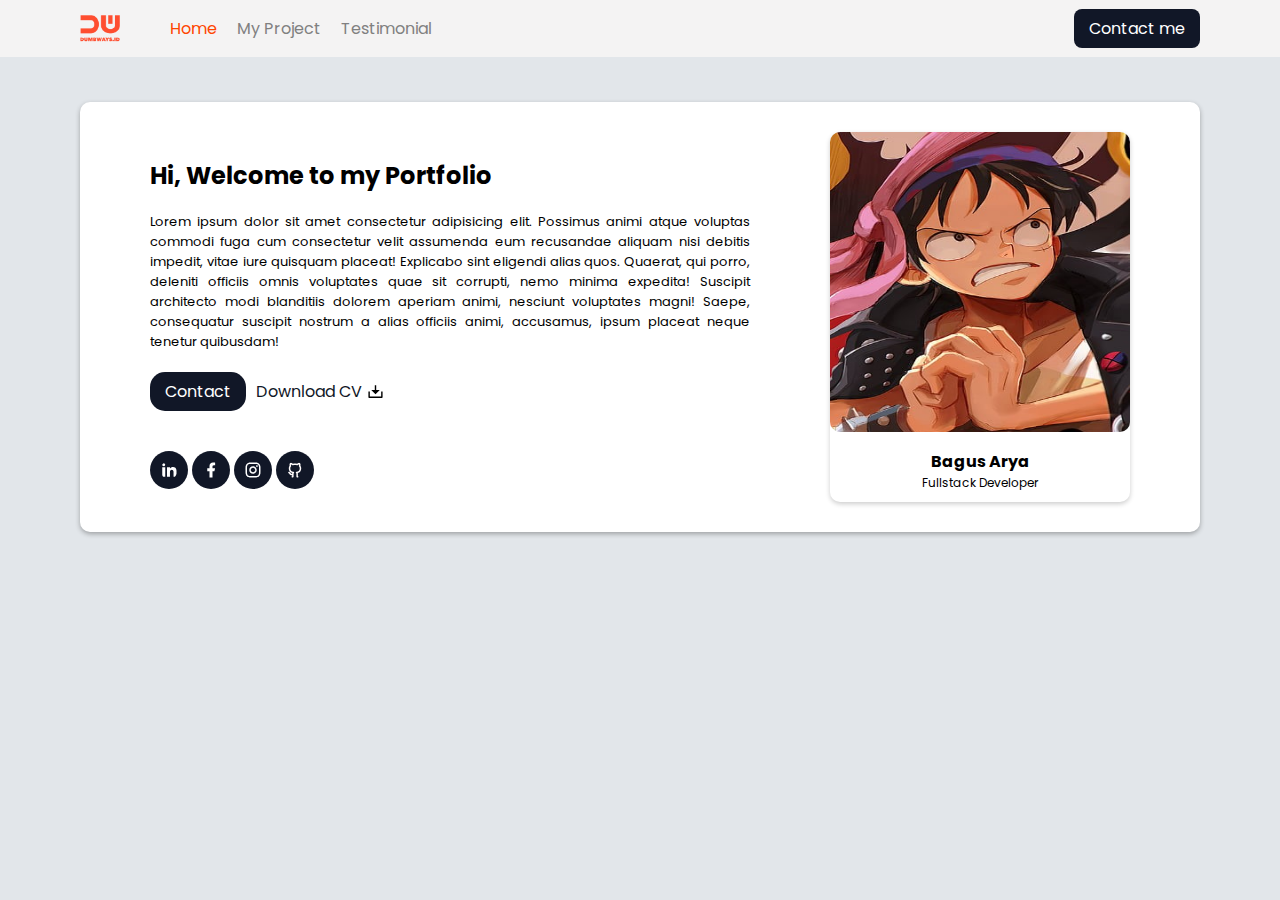
<file: index.html>
<!DOCTYPE html>
<html lang="en">
<head>
    <meta charset="UTF-8">
    <meta http-equiv="X-UA-Compatible" content="IE=edge">
    <meta name="viewport" content="width=device-width, initial-scale=1.0">
    <title>Home</title>
    <link rel="stylesheet" href="./css/style.css">
</head>
<body>
    <nav>
        <div class="navbar">
            <div class="nav-left">
                <img src="./assets/images/png/logo.png" alt="" class="logo" width="40">
                <ul>
                    <li class="item-collapse"><a class="active" href="index.html">Home</a></li>
                    <li class="item-collapse"><a href="blog.html">My Project</a></li>
                    <li class="item-collapse"><a href="testimonial.html">Testimonial</a></li>
                </ul>
            </div>
            <div class="nav-right item-collapse">
                <a href="contact.html">Contact me</a>
            </div>
            <div class="nav-right" id="barsmenu">
                <button style="border: none; cursor: pointer; background: none;" onclick="openHamburger()">
                    <img src="./assets/images/svg/menu-fill.svg" alt="" width="25px" >
                </button>
            </div>
        </div>
    </nav>
    <div class="hamburger-nav-container" id="hamburger-nav-container">
        <a href="index.html" class="hamburger-active">Home</a>
        <a href="blog.html">My Project</a>
        <a href="testimonial.html">Testimonial</a>
        <a class="button-contact-hamburger" href="contact.html">
            <button>Contact</button> 
        </a>
    </div>

    <section>
        <div class="card">
            <div class="desc">
                <h2 class="title">Hi, Welcome to my Portfolio</h2>
                <div class="detail-desc">Lorem ipsum dolor sit amet consectetur adipisicing elit. Possimus animi atque voluptas commodi fuga cum consectetur velit assumenda eum recusandae aliquam nisi debitis impedit, vitae iure quisquam placeat! Explicabo sint eligendi alias quos. Quaerat, qui porro, deleniti officiis omnis voluptates quae sit corrupti, nemo minima expedita! Suscipit architecto modi blanditiis dolorem aperiam animi, nesciunt voluptates magni! Saepe, consequatur suscipit nostrum a alias officiis animi, accusamus, ipsum placeat neque tenetur quibusdam!</div>
                <div class="button-desc">
                    <a class="card-button" href="contact.html">Contact</a> 
                    <a href="" class="download">Download CV <img src="./assets/images/svg/download.svg" alt="" width="17"></a>
                </div>
                <div class="social">
                    <a href="https://www.linkedin.com/in/i-gede-bagus-arya-negara-2a7516274"><img src="./assets//images/svg/linkedin.svg" alt=""></a>
                    <a href="https://www.facebook.com/bagusarya.bagusarya.961?mibextid=ZbWKwL"><img src="./assets/images/svg/facebook.svg" alt=""></a>
                    <a href="https://www.instagram.com/bagusaryaa_/"><img src="./assets/images/svg/instagram.svg" alt=""></a>
                    <a href="https://github.com/IGBagusAryaN"><img src="./assets/images/svg/github.svg" alt=""></a>
                </div>
            </div>
            <div class="pict">
                <img class="profile-pict" src="./assets/images/png/luffy.jpg" alt="" >
                <div class="desc-pict">
                    <div class="title-pict">Bagus Arya</div>
                    <div class="job-pict">Fullstack Developer</div>
                </div>
            </div>
        </div>
    </section>
    
    <script src="js/index.js"></script>
</body>
</html>
</file>
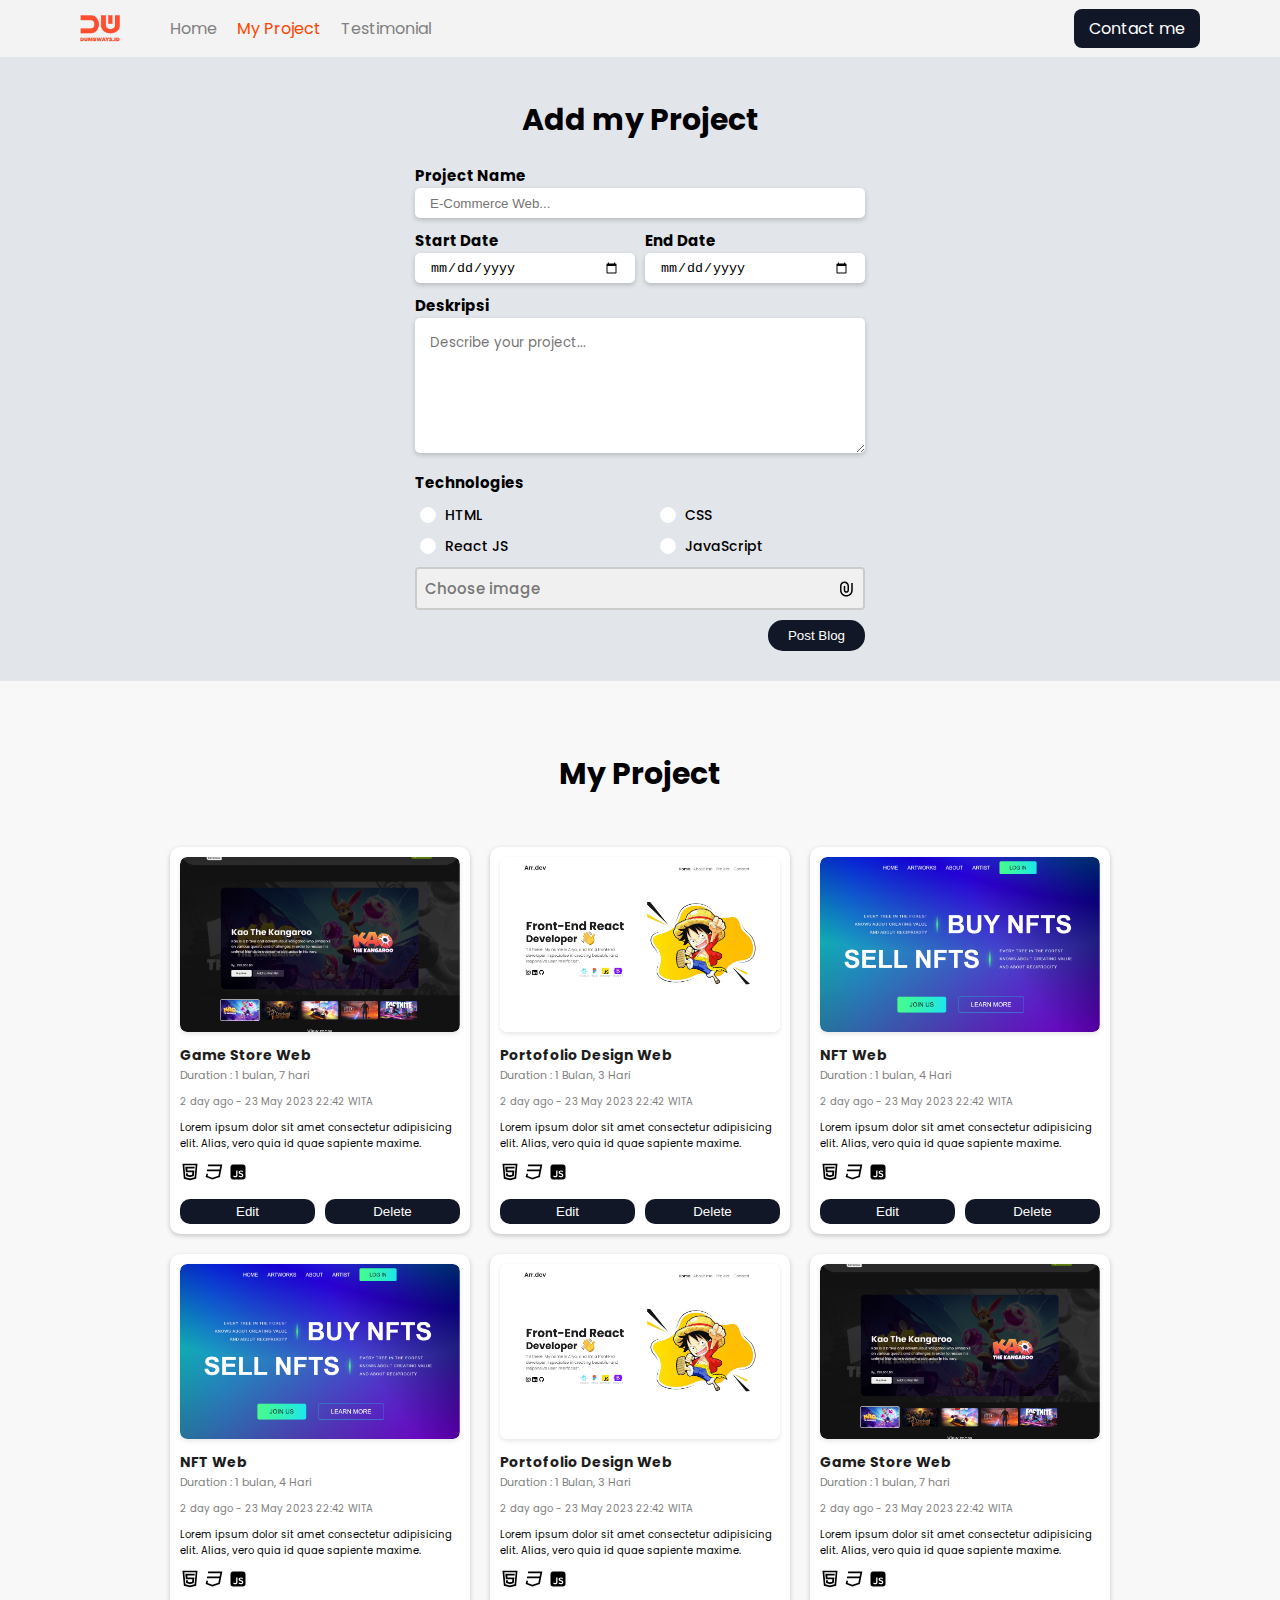
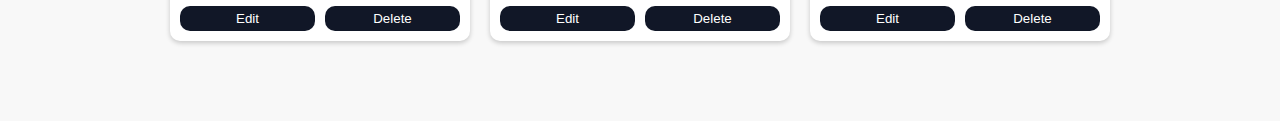
<file: blog.html>
<!DOCTYPE html>
<html lang="en">
<head>
    <meta charset="UTF-8">
    <meta http-equiv="X-UA-Compatible" content="IE=edge">
    <meta name="viewport" content="width=device-width, initial-scale=1.0">
    <title>My Project</title>
    <link rel="stylesheet" href="./css/style.css">
    <link rel="stylesheet" href="./css/blog.css">
</head>
<body>
    <nav>
        <div class="navbar">
            <div class="nav-left">
                <img src="./assets/images/png/logo.png" alt="" class="logo" width="40">
                <ul>
                    <li class="item-collapse"><a href="index.html">Home</a></li>
                    <li class="item-collapse"><a class="active" href="blog.html">My Project</a></li>
                    <li class="item-collapse"><a href="testimonial.html">Testimonial</a></li>
                </ul>
            </div>
            <div class="nav-right item-collapse">
                <a href="contact.html">Contact me</a>
            </div>
            <div class="nav-right" id="barsmenu">
                <button style="border: none; cursor: pointer; background: none;" onclick="openHamburger()">
                    <img src="./assets/images/svg/menu-fill.svg" alt="" width="25px" >
                </button>
            </div>
        </div>
    </nav>
    <div class="hamburger-nav-container" id="hamburger-nav-container">
        <a href="index.html">Home</a>
        <a href="blog.html" class="hamburger-active">My Project</a>
        <a href="testimonial.html">Testimonial</a>
        <a class="button-contact-hamburger" href="contact.html">
            <button>Contact</button> 
        </a>
      </div>
    
    <div>
        <div class="container-form-blog">
            <div class="form-blog">
                <form onsubmit="addBlog(event)">
                    <h1>Add my Project</h1>
                    <div class="input-blog">
                        <label for="input-blog-title">Project Name</label>
                        <input type="text" id="input-blog-title" placeholder="E-Commerce Web..." required>
                    </div>
                    <div class="input-date">
                        <div>
                            <label for="input-start-date">Start Date</label>
                            <input type="date" id="input-start-date" required>
                        </div>
                        <div>
                            <label for="input-end-date">End Date</label>
                            <input type="date" id="input-end-date" required>
                        </div>
                    </div>
                    <div class="input-desc">
                        <label for="input-blog-desc">Deskripsi</label>
                        <textarea name="" id="input-blog-desc" cols="30" rows="7" placeholder="Describe your project..." required></textarea>
                    </div>
                    <div class="input-checkbox">
                        <Label>Technologies</Label>
                        <div class="checkbox-group">
                            <div>
                                <input type="checkbox" name="option1" value="Next JS" id="input-checkbox-html">
                                <label for="input-checkbox-html">HTML</label>
                                
                                <input type="checkbox" name="option2" value="React JS" id="input-checkbox-css">
                                <label for="input-checkbox-css">CSS</label>
                            </div>
                            <div>
                                <input type="checkbox" name="option3" value="Node JS" id="input-checkbox-rjs">
                                <label for="input-checkbox-rjs">React JS</label>
                                
                                <input type="checkbox" name="option4" value="TypeScript" id="input-checkbox-js">
                                <label for="input-checkbox-js">JavaScript</label>
                            </div> 
                        </div>
                    </div>
                    <div class="upload-container">
                        <input type="file" id="image-upload" class="file-input">
                        <label for="image-upload" class="file-label">
                            <span class="choose-text">Choose image</span>
                            <img src="./assets/images/svg/attachment.svg" alt="">
                        </label>
                    </div>
                    <div class="button">
                        <button type="submit" onclick="formSubmit()">Post Blog</button>
                    </div> 
                </form>
            </div>
        </div>
    </div>


    <div class="bg-project">
        <h1>My Project</h1>
        <div class="container-project" id="contents">
            <div class="card-project">
                <div class="img-project">
                    <img src="./assets/images/png/game-web.png" alt="" >
                </div>
                <a  href="./blog-detail/blog-detail1.html" class="title-project">Game Store Web</a>
                <div class="duration-project">Duration : 1 bulan, 7 hari</div>
                <div class="post-time-project">2 day ago - 23 May 2023 22:42 WITA</div>
                <div class="mini-desc-project">Lorem ipsum dolor sit amet consectetur adipisicing elit. Alias, vero quia id quae sapiente maxime.</div>
                <div class="tech-project">
                    <img src="./assets/images/svg/html5.svg" alt="">
                    <img src="./assets/images/svg/css3.svg" alt="">
                    <img src="./assets/images/svg/javascript.svg" alt="">
                </div>
                <div class="button-project">
                    <button>Edit</button>
                    <button>Delete</button>
                </div>
            </div>
            <div class="card-project">
                <div class="img-project">
                    <img src="./assets/images/png/portf.png" alt="" >
                </div>
                <a href="./blog-detail/blog-detail2.html" class="title-project">Portofolio Design Web</a>
                <div class="duration-project">Duration : 1 Bulan, 3 Hari</div>
                <div class="post-time-project">2 day ago - 23 May 2023 22:42 WITA</div>
                <div class="mini-desc-project">Lorem ipsum dolor sit amet consectetur adipisicing elit. Alias, vero quia id quae sapiente maxime.</div>
                <div class="tech-project">
                    <img src="./assets/images/svg/html5.svg" alt="">
                    <img src="./assets/images/svg/css3.svg" alt="">
                    <img src="./assets/images/svg/javascript.svg" alt="">
                </div>
                <div class="button-project">
                    <button>Edit</button>
                    <button>Delete</button>
                </div>
            </div>
            <div class="card-project">
                <div class="img-project">
                    <img src="./assets/images/png/nft.png" alt="" >
                </div>
                <a href="./blog-detail/blog-detail3.html" class="title-project">NFT Web</a>
                <div class="duration-project">Duration : 1 bulan, 4 Hari</div>
                <div class="post-time-project">2 day ago - 23 May 2023 22:42 WITA</div>
                <div class="mini-desc-project">Lorem ipsum dolor sit amet consectetur adipisicing elit. Alias, vero quia id quae sapiente maxime.</div>
                <div class="tech-project">
                    <img src="./assets/images/svg/html5.svg" alt="">
                    <img src="./assets/images/svg/css3.svg" alt="">
                    <img src="./assets/images/svg/javascript.svg" alt="">
                </div>
                <div class="button-project">
                    <button>Edit</button>
                    <button>Delete</button>
                </div>
            </div>
            <div class="card-project">
                <div class="img-project">
                    <img src="./assets/images/png/nft.png" alt="" >
                </div>
                <a href="./blog-detail/blog-detail3.html" class="title-project">NFT Web</a>
                <div class="duration-project">Duration : 1 bulan, 4 Hari</div>
                <div class="post-time-project">2 day ago - 23 May 2023 22:42 WITA</div>
                <div class="mini-desc-project">Lorem ipsum dolor sit amet consectetur adipisicing elit. Alias, vero quia id quae sapiente maxime.</div>
                <div class="tech-project">
                    <img src="./assets/images/svg/html5.svg" alt="">
                    <img src="./assets/images/svg/css3.svg" alt="">
                    <img src="./assets/images/svg/javascript.svg" alt="">
                </div>
                <div class="button-project">
                    <button>Edit</button>
                    <button>Delete</button>
                </div>
            </div>
            <div class="card-project">
                <div class="img-project">
                    <img src="./assets/images/png/portf.png" alt="" >
                </div>
                <a href="./blog-detail/blog-detail2.html" class="title-project">Portofolio Design Web</a>
                <div class="duration-project">Duration : 1 Bulan, 3 Hari</div>
                <div class="post-time-project">2 day ago - 23 May 2023 22:42 WITA</div>
                <div class="mini-desc-project">Lorem ipsum dolor sit amet consectetur adipisicing elit. Alias, vero quia id quae sapiente maxime.</div>
                <div class="tech-project">
                    <img src="./assets/images/svg/html5.svg" alt="">
                    <img src="./assets/images/svg/css3.svg" alt="">
                    <img src="./assets/images/svg/javascript.svg" alt="">
                </div>
                <div class="button-project">
                    <button>Edit</button>
                    <button>Delete</button>
                </div>
            </div>
            <div class="card-project">
                <div class="img-project">
                    <img src="./assets/images/png/game-web.png" alt="" >
                </div>
                <a  href="./blog-detail/blog-detail1.html" class="title-project">Game Store Web</a>
                <div class="duration-project">Duration : 1 bulan, 7 hari</div>
                <div class="post-time-project">2 day ago - 23 May 2023 22:42 WITA</div>
                <div class="mini-desc-project">Lorem ipsum dolor sit amet consectetur adipisicing elit. Alias, vero quia id quae sapiente maxime.</div>
                <div class="tech-project">
                    <img src="./assets/images/svg/html5.svg" alt="">
                    <img src="./assets/images/svg/css3.svg" alt="">
                    <img src="./assets/images/svg/javascript.svg" alt="">
                </div>
                <div class="button-project">
                    <button>Edit</button>
                    <button>Delete</button>
                </div>
            </div>
        </div>
    </div>

    <script src="js/blog.js"></script>
    <script src="js/index.js"></script>
</body>
</html>
</file>
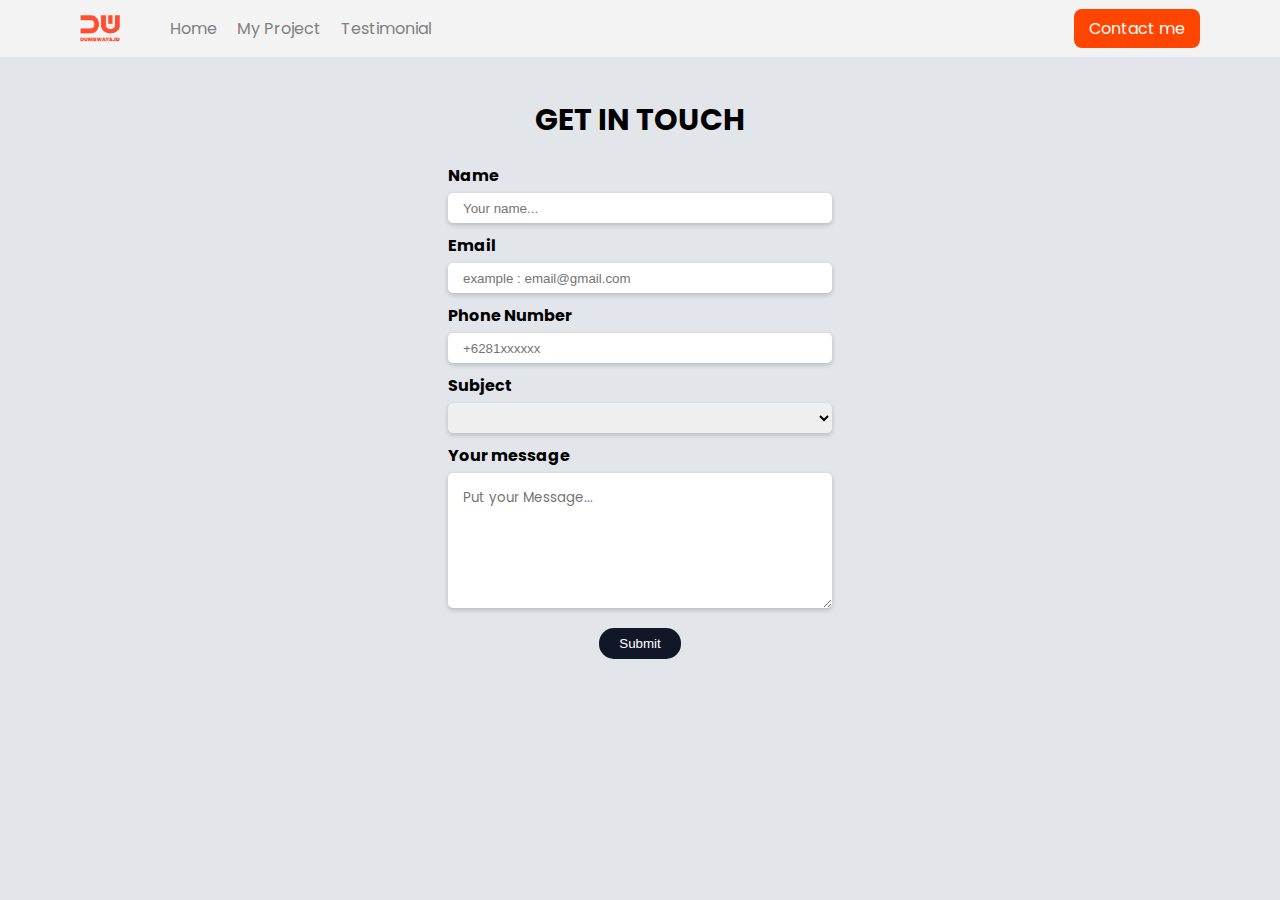
<file: contact.html>
<!DOCTYPE html>
<html lang="en">
<head>
    <meta charset="UTF-8">
    <meta http-equiv="X-UA-Compatible" content="IE=edge">
    <meta name="viewport" content="width=device-width, initial-scale=1.0">
    <title>Contact</title>
    <link rel="stylesheet" href="./css/style.css">
</head>
<body>
    <nav>
        <div class="navbar">
            <div class="nav-left">
                <img src="./assets/images/png/logo.png" alt="" class="logo" width="40">
                <ul>
                    <li class="item-collapse"><a href="index.html">Home</a></li>
                    <li class="item-collapse"><a href="blog.html">My Project</a></li>
                    <li class="item-collapse"><a href="testimonial.html">Testimonial</a></li>
                </ul>
            </div>
            <div class="nav-right item-collapse">
                <a class="button-active" href="contact.html">Contact me</a>
            </div>
            <div class="nav-right" id="barsmenu">
                <button style="border: none; cursor: pointer; background: none;" onclick="openHamburger()">
                    <img src="./assets/images/svg/menu-fill.svg" alt="" width="25" >
                </button>
            </div>
        </div>
    </nav>

    <div class="hamburger-nav-container" id="hamburger-nav-container">
        <a href="index.html">Home</a>
        <a href="blog.html">My Project</a>
        <a href="testimonial.html">Testimonial</a>
        <a class="button-contact-hamburger" href="contact.html">
            <button class="button-active">Contact</button> 
        </a>
      </div>

    <section>    
        <form>
            <h1>GET IN TOUCH</h1>
            <div class="form-group">
                <label for="input-name">Name</label>
                <input id="input-name"type="text" placeholder="Your name..." required>
            </div>
            <div class="form-group">
                <label for="input-email">Email</label>
                <input id="input-email"type="email" placeholder="example : email@gmail.com" required>
            </div>
            <div class="form-group">
                <label for="input-phone">Phone Number</label>
                <input id="input-phone"type="number" placeholder="+6281xxxxxx" required>
            </div>
            <div class="form-group">
                <label for="input-subject">Subject</label>
                <select id="input-subject">
                    <option value="" hidden>Select</option>
                    <option value="FrontEnd Developer">FrontEnd Developer</option>
                    <option value="BackEnd Developer">BackEnd Developer</option>
                    <option value="Fullstack Developer">Fullstack Developer</option>
                </select>
            </div>
            <div class="form-group">
                <label for="input-message">Your message</label>
                <textarea id="input-message" cols="30" rows="7" placeholder="Put your Message..."></textarea>
            </div>
            <div class="button">
                <button type="button" onclick="submitData()">Submit</button>
            </div>
        </form>
    </section>
    <script src="js/contact.js"></script>
    <script src="js/index.js"></script>
</body>
</html>
</file>
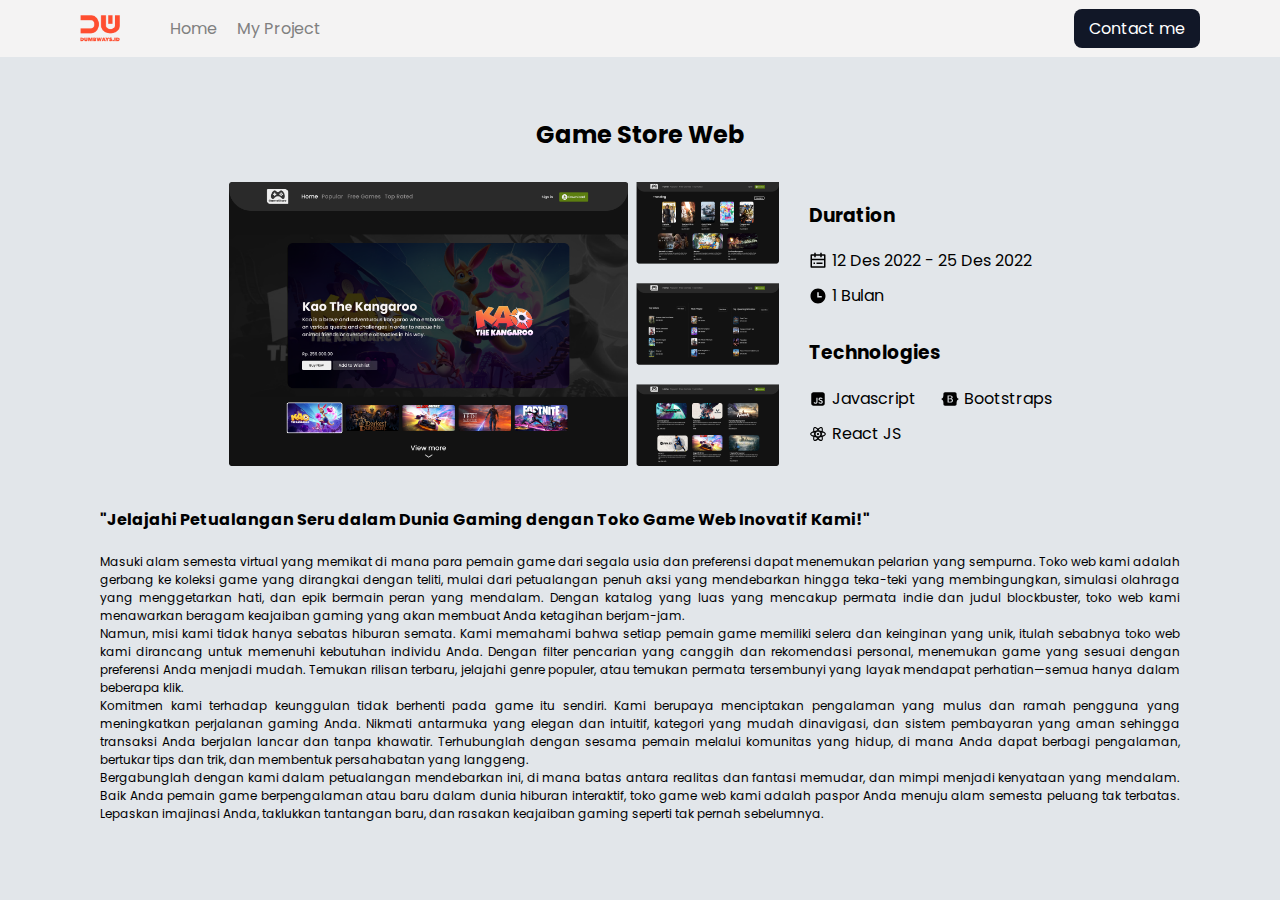
<file: blog-detail/blog-detail1.html>
<!DOCTYPE html>
<html lang="en">
<head>
    <meta charset="UTF-8">
    <meta http-equiv="X-UA-Compatible" content="IE=edge">
    <meta name="viewport" content="width=device-width, initial-scale=1.0">
    <title>Project detail</title>
    <link rel="stylesheet" href="../css/style.css">
    <link rel="stylesheet" href="../css/blog-detail.css">
</head>
<body>
    <nav>
        <div class="navbar">
            <div class="nav-left">
                <img src="../assets/images/png/logo.png" alt="" class="logo" width="40">
                <ul>
                    <li class="item-collapse"><a href="../index.html">Home</a></li>
                    <li class="item-collapse"><a href="../blog.html">My Project</a></li>
                </ul>
            </div>
            <div class="nav-right item-collapse">
                <a href="../contact.html">Contact me</a>
            </div>
            <div class="nav-right" id="barsmenu">
                <button style="border: none; cursor: pointer; background: none;" onclick="openHamburger()">
                    <img src="../assets/images/svg/menu-fill.svg" alt="" width="25px" >
                </button>
            </div>
        </div>
    </nav>
    <div class="hamburger-nav-container" id="hamburger-nav-container">
        <a href="../index.html" class="hamburger-active">Home</a>
        <a href="../blog.html">My Project</a>
        <a class="button-contact-hamburger" href="../contact.html">
            <button>Contact</button> 
        </a>
    </div>
    <section>
        <div class="container-project">
            <h2>Game Store Web</h2>
            <div class="project">
                <img class="img-project" src="../assets/images/png/project.png" alt=""  >
                <div>
                    <h3>Duration</h3>
                    <div class="duration">
                        <div class="mini-desc">
                            <img src="../assets/images/svg/calendar.svg" alt=""> 12 Des 2022 - 25 Des 2022
                        </div>
                        <div class="mini-desc">
                            <img src="../assets/images/svg/time.svg" alt=""> 1 Bulan
                        </div>
                    </div>

                    <div>
                        <h3>Technologies</h3>
                        <div class="tech">
                            <div class="mini-desc">
                                <img src="../assets/images/svg/javascript.svg" alt=""> Javascript
                            </div>
                            <div class="mini-desc">
                                <img src="../assets/images/svg/bootstrap.svg" alt=""> Bootstraps
                            </div>
                        </div>
                        <div class="tech">
                            <div class="mini-desc">
                                <img src="../assets/images/svg/reactjs.svg" alt=""> React JS
                            </div>
                        </div>
                    </div>
                </div>
            </div>
            <div class="desc-project">
                <h4>"Jelajahi Petualangan Seru dalam Dunia Gaming dengan Toko Game Web Inovatif Kami!"</h4>
                <div></div>
                <div>Masuki alam semesta virtual yang memikat di mana para pemain game dari segala usia dan preferensi dapat menemukan pelarian yang sempurna. Toko web kami adalah gerbang ke koleksi game yang dirangkai dengan teliti, mulai dari petualangan penuh aksi yang mendebarkan hingga teka-teki yang membingungkan, simulasi olahraga yang menggetarkan hati, dan epik bermain peran yang mendalam. Dengan katalog yang luas yang mencakup permata indie dan judul blockbuster, toko web kami menawarkan beragam keajaiban gaming yang akan membuat Anda ketagihan berjam-jam.</div>
                <div>Namun, misi kami tidak hanya sebatas hiburan semata. Kami memahami bahwa setiap pemain game memiliki selera dan keinginan yang unik, itulah sebabnya toko web kami dirancang untuk memenuhi kebutuhan individu Anda. Dengan filter pencarian yang canggih dan rekomendasi personal, menemukan game yang sesuai dengan preferensi Anda menjadi mudah. Temukan rilisan terbaru, jelajahi genre populer, atau temukan permata tersembunyi yang layak mendapat perhatian—semua hanya dalam beberapa klik.</div>
                <div>Komitmen kami terhadap keunggulan tidak berhenti pada game itu sendiri. Kami berupaya menciptakan pengalaman yang mulus dan ramah pengguna yang meningkatkan perjalanan gaming Anda. Nikmati antarmuka yang elegan dan intuitif, kategori yang mudah dinavigasi, dan sistem pembayaran yang aman sehingga transaksi Anda berjalan lancar dan tanpa khawatir. Terhubunglah dengan sesama pemain melalui komunitas yang hidup, di mana Anda dapat berbagi pengalaman, bertukar tips dan trik, dan membentuk persahabatan yang langgeng.</div>
                <div>Bergabunglah dengan kami dalam petualangan mendebarkan ini, di mana batas antara realitas dan fantasi memudar, dan mimpi menjadi kenyataan yang mendalam. Baik Anda pemain game berpengalaman atau baru dalam dunia hiburan interaktif, toko game web kami adalah paspor Anda menuju alam semesta peluang tak terbatas. Lepaskan imajinasi Anda, taklukkan tantangan baru, dan rasakan keajaiban gaming seperti tak pernah sebelumnya.</div>
            </div>
        </div>
    </section>

    <script src="../js/index.js"></script>
</body>
</html>
</file>
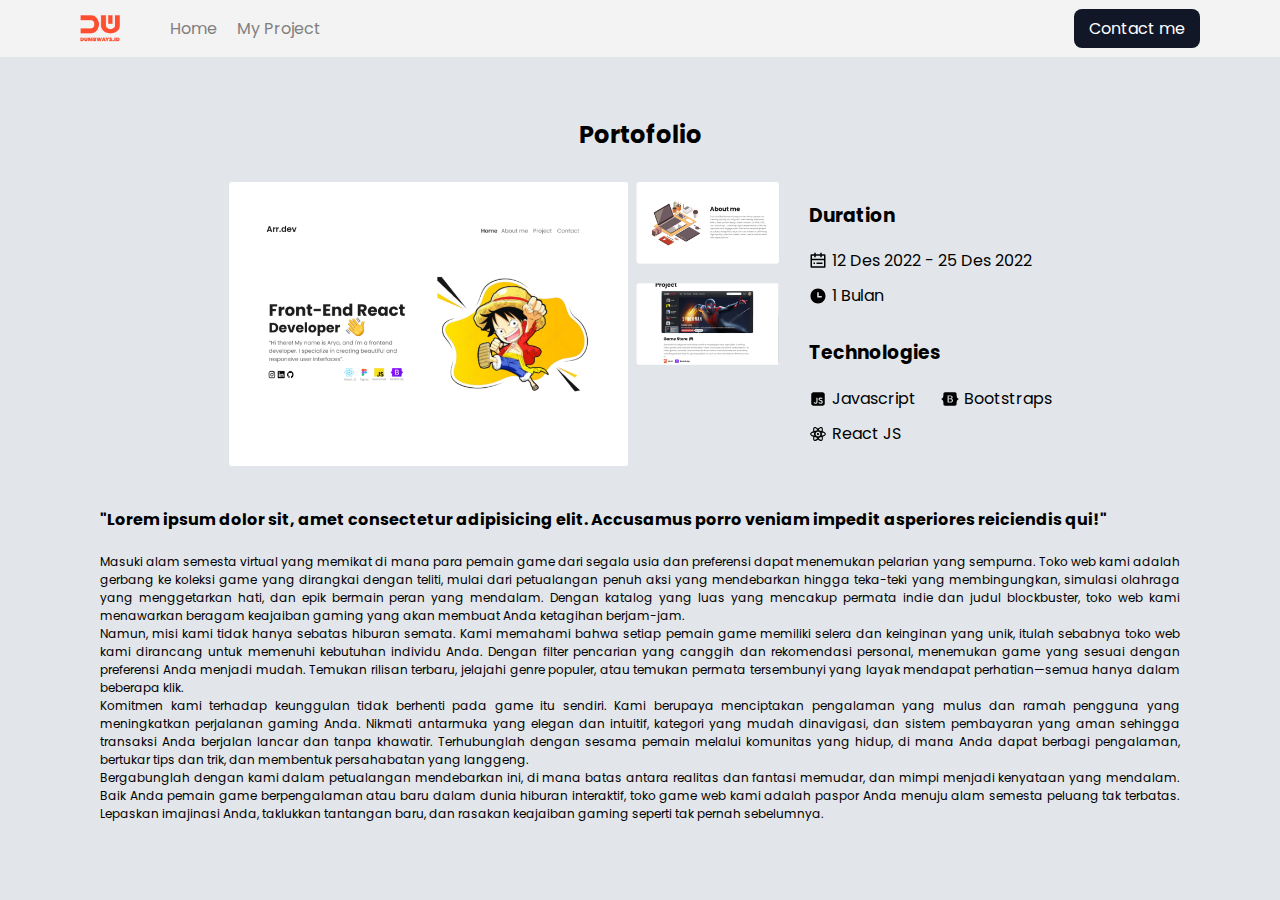
<file: blog-detail/blog-detail2.html>
<!DOCTYPE html>
<html lang="en">
<head>
    <meta charset="UTF-8">
    <meta http-equiv="X-UA-Compatible" content="IE=edge">
    <meta name="viewport" content="width=device-width, initial-scale=1.0">
    <title>Project detail</title>
    <link rel="stylesheet" href="../css/style.css">
    <link rel="stylesheet" href="../css/blog-detail.css">
</head>
<body>
    <nav>
        <div class="navbar">
            <div class="nav-left">
                <img src="../assets/images/png/logo.png" alt="" class="logo" width="40">
                <ul>
                    <li class="item-collapse"><a href="../index.html">Home</a></li>
                    <li class="item-collapse"><a href="../blog.html">My Project</a></li>
                </ul>
            </div>
            <div class="nav-right item-collapse">
                <a href="../contact.html">Contact me</a>
            </div>
            <div class="nav-right" id="barsmenu">
                <button style="border: none; cursor: pointer; background: none;" onclick="openHamburger()">
                    <img src="../assets/images/svg/menu-fill.svg" alt="" width="25px" >
                </button>
            </div>
        </div>
    </nav>
    <div class="hamburger-nav-container" id="hamburger-nav-container">
        <a href="../index.html" class="hamburger-active">Home</a>
        <a href="../blog.html">My Project</a>
        <a class="button-contact-hamburger" href="../contact.html">
            <button>Contact</button> 
        </a>
    </div>
    <section>
        <div class="container-project">
            <h2>Portofolio</h2>
            <div class="project">
                <img class="img-project" src="../assets/images/png/project-2.png" alt="" width="550" >
                <div>
                    <h3>Duration</h3>
                    <div class="duration">
                        <div class="mini-desc">
                            <img src="../assets/images/svg/calendar.svg" alt=""> 12 Des 2022 - 25 Des 2022
                        </div>
                        <div class="mini-desc">
                            <img src="../assets/images/svg/time.svg" alt=""> 1 Bulan
                        </div>
                    </div>

                    <div>
                        <h3>Technologies</h3>
                        <div class="tech">
                            <div class="mini-desc">
                                <img src="../assets/images/svg/javascript.svg" alt=""> Javascript
                            </div>
                            <div class="mini-desc">
                                <img src="../assets/images/svg/bootstrap.svg" alt=""> Bootstraps
                            </div>
                        </div>
                        <div class="tech">
                            <div class="mini-desc">
                                <img src="../assets/images/svg/reactjs.svg" alt=""> React JS
                            </div>
                        </div>
                    </div>
                </div>
            </div>
            <div class="desc-project">
                <h4>"Lorem ipsum dolor sit, amet consectetur adipisicing elit. Accusamus porro veniam impedit asperiores reiciendis qui!"</h4>
                <div></div>
                <div>Masuki alam semesta virtual yang memikat di mana para pemain game dari segala usia dan preferensi dapat menemukan pelarian yang sempurna. Toko web kami adalah gerbang ke koleksi game yang dirangkai dengan teliti, mulai dari petualangan penuh aksi yang mendebarkan hingga teka-teki yang membingungkan, simulasi olahraga yang menggetarkan hati, dan epik bermain peran yang mendalam. Dengan katalog yang luas yang mencakup permata indie dan judul blockbuster, toko web kami menawarkan beragam keajaiban gaming yang akan membuat Anda ketagihan berjam-jam.</div>
                <div>Namun, misi kami tidak hanya sebatas hiburan semata. Kami memahami bahwa setiap pemain game memiliki selera dan keinginan yang unik, itulah sebabnya toko web kami dirancang untuk memenuhi kebutuhan individu Anda. Dengan filter pencarian yang canggih dan rekomendasi personal, menemukan game yang sesuai dengan preferensi Anda menjadi mudah. Temukan rilisan terbaru, jelajahi genre populer, atau temukan permata tersembunyi yang layak mendapat perhatian—semua hanya dalam beberapa klik.</div>
                <div>Komitmen kami terhadap keunggulan tidak berhenti pada game itu sendiri. Kami berupaya menciptakan pengalaman yang mulus dan ramah pengguna yang meningkatkan perjalanan gaming Anda. Nikmati antarmuka yang elegan dan intuitif, kategori yang mudah dinavigasi, dan sistem pembayaran yang aman sehingga transaksi Anda berjalan lancar dan tanpa khawatir. Terhubunglah dengan sesama pemain melalui komunitas yang hidup, di mana Anda dapat berbagi pengalaman, bertukar tips dan trik, dan membentuk persahabatan yang langgeng.</div>
                <div>Bergabunglah dengan kami dalam petualangan mendebarkan ini, di mana batas antara realitas dan fantasi memudar, dan mimpi menjadi kenyataan yang mendalam. Baik Anda pemain game berpengalaman atau baru dalam dunia hiburan interaktif, toko game web kami adalah paspor Anda menuju alam semesta peluang tak terbatas. Lepaskan imajinasi Anda, taklukkan tantangan baru, dan rasakan keajaiban gaming seperti tak pernah sebelumnya.</div>
            </div>
        </div>
    </section>

    <script src="../js/index.js"></script>
</body>
</html>
</file>
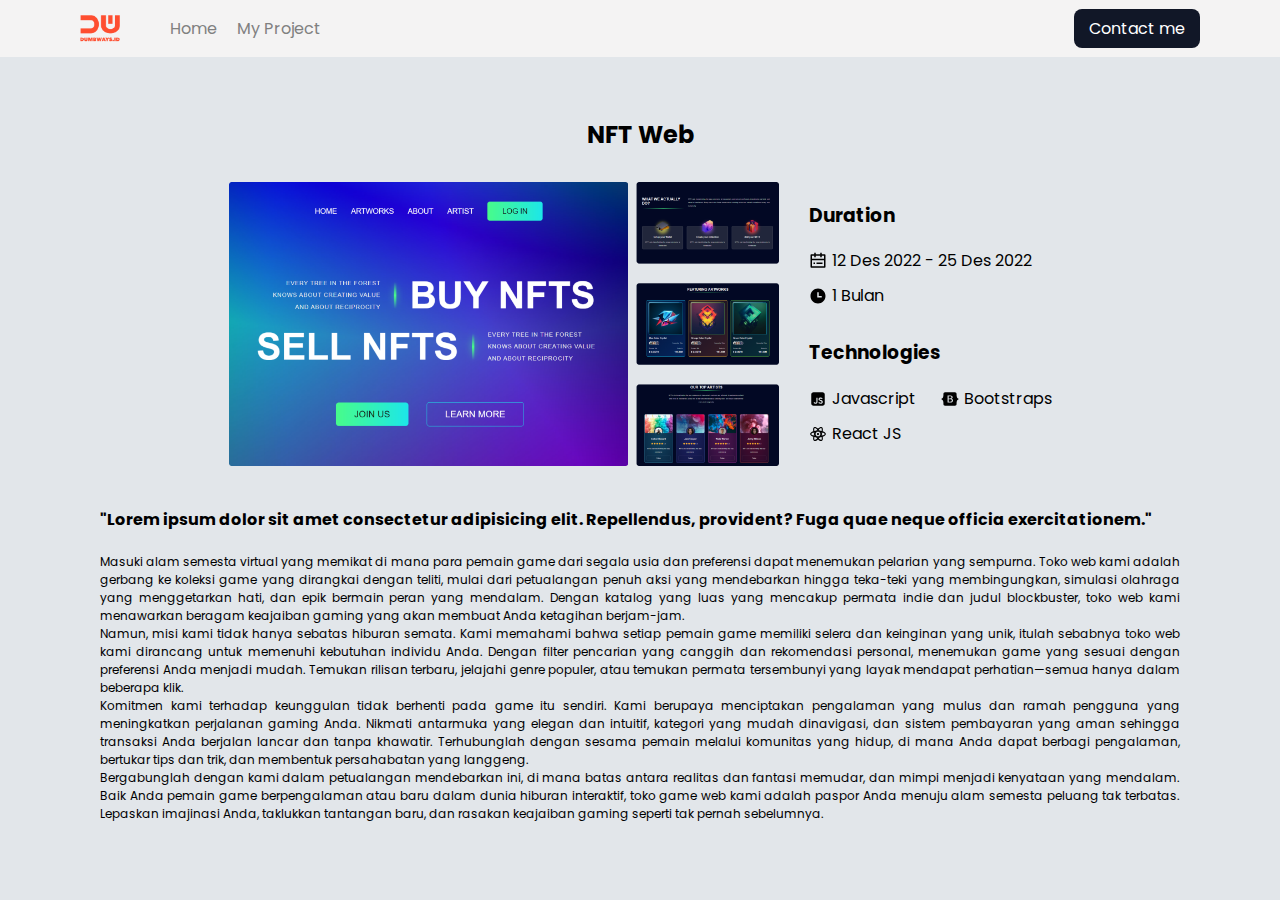
<file: blog-detail/blog-detail3.html>
<!DOCTYPE html>
<html lang="en">
<head>
    <meta charset="UTF-8">
    <meta http-equiv="X-UA-Compatible" content="IE=edge">
    <meta name="viewport" content="width=device-width, initial-scale=1.0">
    <title>Project detail</title>
    <link rel="stylesheet" href="../css/style.css">
    <link rel="stylesheet" href="../css/blog-detail.css">
</head>
<body>
    <nav>
        <div class="navbar">
            <div class="nav-left">
                <img src="../assets/images/png/logo.png" alt="" class="logo" width="40">
                <ul>
                    <li class="item-collapse"><a href="/index.html">Home</a></li>
                    <li class="item-collapse"><a href="/blog.html">My Project</a></li>
                </ul>
            </div>
            <div class="nav-right item-collapse">
                <a href="/contact.html">Contact me</a>
            </div>
            <div class="nav-right" id="barsmenu">
                <button style="border: none; cursor: pointer; background: none;" onclick="openHamburger()">
                    <img src="../assets/images/svg/menu-fill.svg" alt="" width="25px" >
                </button>
            </div>
        </div>
    </nav>
    <div class="hamburger-nav-container" id="hamburger-nav-container">
        <a href="/index.html" class="hamburger-active">Home</a>
        <a href="/blog.html">My Project</a>
        <a class="button-contact-hamburger" href="/contact.html">
            <button>Contact</button> 
        </a>
    </div>
    <section>
        <div class="container-project">
            <h2>NFT Web</h2>
            <div class="project">
                <img class="img-project" src="../assets/images/png/project-3.png" alt="" width="550" >
                <div>
                    <h3>Duration</h3>
                    <div class="duration">
                        <div class="mini-desc">
                            <img src="../assets/images/svg/calendar.svg" alt=""> 12 Des 2022 - 25 Des 2022
                        </div>
                        <div class="mini-desc">
                            <img src="../assets/images/svg/time.svg" alt=""> 1 Bulan
                        </div>
                    </div>

                    <div>
                        <h3>Technologies</h3>
                        <div class="tech">
                            <div class="mini-desc">
                                <img src="../assets/images/svg/javascript.svg" alt=""> Javascript
                            </div>
                            <div class="mini-desc">
                                <img src="../assets/images/svg/bootstrap.svg" alt=""> Bootstraps
                            </div>
                        </div>
                        <div class="tech">
                            <div class="mini-desc">
                                <img src="../assets/images/svg/reactjs.svg" alt=""> React JS
                            </div>
                        </div>
                    </div>
                </div>
            </div>
            <div class="desc-project">
                <h4>"Lorem ipsum dolor sit amet consectetur adipisicing elit. Repellendus, provident? Fuga quae neque officia exercitationem."</h4>
                <div></div>
                <div>Masuki alam semesta virtual yang memikat di mana para pemain game dari segala usia dan preferensi dapat menemukan pelarian yang sempurna. Toko web kami adalah gerbang ke koleksi game yang dirangkai dengan teliti, mulai dari petualangan penuh aksi yang mendebarkan hingga teka-teki yang membingungkan, simulasi olahraga yang menggetarkan hati, dan epik bermain peran yang mendalam. Dengan katalog yang luas yang mencakup permata indie dan judul blockbuster, toko web kami menawarkan beragam keajaiban gaming yang akan membuat Anda ketagihan berjam-jam.</div>
                <div>Namun, misi kami tidak hanya sebatas hiburan semata. Kami memahami bahwa setiap pemain game memiliki selera dan keinginan yang unik, itulah sebabnya toko web kami dirancang untuk memenuhi kebutuhan individu Anda. Dengan filter pencarian yang canggih dan rekomendasi personal, menemukan game yang sesuai dengan preferensi Anda menjadi mudah. Temukan rilisan terbaru, jelajahi genre populer, atau temukan permata tersembunyi yang layak mendapat perhatian—semua hanya dalam beberapa klik.</div>
                <div>Komitmen kami terhadap keunggulan tidak berhenti pada game itu sendiri. Kami berupaya menciptakan pengalaman yang mulus dan ramah pengguna yang meningkatkan perjalanan gaming Anda. Nikmati antarmuka yang elegan dan intuitif, kategori yang mudah dinavigasi, dan sistem pembayaran yang aman sehingga transaksi Anda berjalan lancar dan tanpa khawatir. Terhubunglah dengan sesama pemain melalui komunitas yang hidup, di mana Anda dapat berbagi pengalaman, bertukar tips dan trik, dan membentuk persahabatan yang langgeng.</div>
                <div>Bergabunglah dengan kami dalam petualangan mendebarkan ini, di mana batas antara realitas dan fantasi memudar, dan mimpi menjadi kenyataan yang mendalam. Baik Anda pemain game berpengalaman atau baru dalam dunia hiburan interaktif, toko game web kami adalah paspor Anda menuju alam semesta peluang tak terbatas. Lepaskan imajinasi Anda, taklukkan tantangan baru, dan rasakan keajaiban gaming seperti tak pernah sebelumnya.</div>
            </div>
        </div>
    </section>
    <script src="../js/index.js"></script>
</body>
</html>
</file>
<file: css/style.css>
@import url('https://fonts.googleapis.com/css2?family=Poppins:wght@400;500;700;900&display=swap');


*{
    text-decoration: none;
    list-style: none;
    box-sizing: border-box;
}

body{
    margin: 0;
    font-family: 'Poppins', sans-serif;
    background-color: #E2E6EA;
}

h1{
    font-size: 30px;
}

nav div, nav div ul{
    display: flex;
    align-items: center;
    gap: 10px;
}

nav{
    background-color: #F4F3F3;
    position: relative;
    z-index: 1;
}

.navbar{
    margin-inline: 80px;
    display: flex;
    justify-content: space-between;
    align-items: center;
}

nav div ul{
    display: flex;
    gap: 20px;
}

nav div ul li a{
    color: gray;
    cursor: pointer;
}

nav div ul li a:hover {
    color: orangered;
}

.active{
    color: orangered;
}

.button-active{
    background-color: orangered !important;
}

.nav-right a{
    border: none;
    background-color: #111727 ;
    border-radius: 8px;
    padding: 7px 15px;
    color: #FFFFFF;
    cursor: pointer;
}

.nav-right a:hover{
    background-color: orangered;
}

/* Hamburger */

#barsmenu {
    display: none;
  }

.hamburger-nav-container {
    font-size: 14px;
    list-style-type: none;
    display: none;
    animation: ham .5s ease-out;
}
  
.hamburger-nav-container a {
    position: relative;
    text-decoration: none;
    color: #1D1D1D;
    background-color: transparent;
    display: flex;
    align-items: center;
    justify-content: center;
    padding: 10px;
}

.hamburger-nav-container .hamburger-active {
    text-decoration: none;
    color: #fff;
    background-color: orangered;
    display: flex;
    align-items: center;
    justify-content: center;
    padding: 10px;
}

.button-contact-hamburger button{
    border: none;
    background-color: #111727;
    border-radius: 8px;
    padding: 7px 25px;
    color: #FFFFFF;
    cursor: pointer;
}

/* Card */

.card{
    display: flex;
    justify-content: center;
    align-items: center;
    gap: 80px;
    margin-top: 45px;
    padding: 30px 20px;
    background-color: #FFFF;
    margin-inline: 80px;
    border-radius: 10px;
    box-shadow: 0 2px 5px rgba(0, 0, 0, 0.3);
}

.card-button{
    border: none;
    background-color: #111727 ;
    border-radius: 15px;
    padding: 7px 15px;
    color: #FFFFFF;
    cursor: pointer;
}

.card-button:hover{
    background-color: orangered;
}

.desc{
    max-width: 600px;
    text-align: justify;
}

.detail-desc{
    font-size: 13px;
}

.button-desc{
    display: flex;
    align-items: center;
    gap: 10px;
    margin-top: 20px;
}

.download{
    color: #111727;
    display: flex;
    align-items: center;
    gap: 5px;
}

.social{
    margin-top: 40px;
}

.social img{
    background-color: #111727;
    padding: 10px;
    border-radius: 50%;
    cursor: pointer;
}

.social img:hover{
    background-color: orangered;
}

.pict{
    text-align: center;
    border-radius: 10px;
    box-shadow: 0 2px 5px rgba(0, 0, 0, 0.2);
}

.desc-pict{
    margin-block: 10px;
}

.profile-pict{
    border-radius: 10px;
    width: 300px;
    height: 300px;
}


.title-pict{
    font-weight: bold;
}

.job-pict{
    font-size: 12px;
}


/* Form */

section form{
    display: flex;
    flex-direction: column;
    justify-content: center;
    align-items: center;
    margin-block: 20px 50px;

}

input, select, textarea {
    border-radius: 5px;
    border: none;
    box-shadow: 0 2px 5px rgba(0, 0, 0, 0.2);
    outline: none;
    padding: 15px;
    width: 100%;
}

.input::placeholder, textarea::placeholder {
    font-family: 'Poppins', sans-serif;
}

input, select {
    height: 30px; 
}

.form-group{
    display: flex;
    flex-direction: column;
    border-radius: 15px;
    margin-bottom: 10px;
    width: 30%;
}

.form-group label {
    font-weight: bold;
    margin-bottom: 5px;
}

form .button {
    text-align: right;
}

form button{
    padding: 8px 20px;
    background-color: #111727;
    color: #fff;
    border: none;
    border-radius: 15px;
    cursor: pointer;
    margin-top: 10px;
    text-align: right;
}

form button:hover{
    background-color: orangered;
}

.container-project{
    display: flex;
    justify-content: center;
    flex-direction: column;
    align-items: center; 
    margin-inline: 80px;
    padding: 30px 20px;
}

.container-project h2 {
    margin-block: 30px;
}

.project{
    display: flex;
    justify-content: center;
    align-items: start;
    gap: 30px;
}

.mini-desc{
    display: flex;
    align-items: center;
    font-size: 16px;
    gap: 5px;
}

.duration{
    margin-bottom: 30px;
}

.duration div{
    margin-block: 10px;
}

.tech{
    display: flex;
    gap: 25px;
    margin-block: 10px;
}

.desc-project{
    text-align: justify;
    margin-top: 20px;
}

.desc-project div{
    font-size: 12px;
}

@keyframes ham{
    0% {
        transform: translateY(-100%);
    }
    100% {
        transform: translateY(0);
    }
}

@media only screen and (max-width: 950px) {
    .card {
      width: 100%;
      flex-direction: column-reverse;
      margin-left: 0;
    }

    .desc {
        width: 100%;
    }
  
    .pict {
      width: 100%;
    }
  }
  
  @media only screen and (max-width: 550px) {
    .card {
        width: 100%;
        flex-direction: column-reverse;
        margin-left: 0;
      }
  
    .item-collapse {
      display: none;
    }
  
    #barsmenu {
      display: block;
      margin-block: 10.5px;
    }

    .form-group{
        width: 70%;
    }

    .navbar {
        margin-inline: 30px;
    }
  }
</file>
<file: css/blog.css>
@import url('https://fonts.googleapis.com/css2?family=Poppins:wght@400;500;700;900&display=swap');

body {
    margin: 0;
    font-family: 'Poppins', sans-serif;
    padding: 0;
}

.container-form-blog{
  display: flex;
  justify-content: center;
}

.form-blog {
   width: 450px;
   margin-block: 20px;
}

.form-blog label {
    font-weight: 700;
    font-size: 15px;
}

.input-blog , .input-date, .input-desc, .input-checkbox, .button {
    margin-bottom: 10px;
}

.input::placeholder, textarea::placeholder {
  font-family: 'Poppins', sans-serif;
}

form {
    width: 100%;
}

h1 {
    text-align: center;
}

.input-date {
    display: flex;
    gap: 10px;
}

.input-date div{
  width: 100%;
}

input[type="checkbox"] {
  display: none;
}

input[type="checkbox"] + label {
  position: relative;
  padding-left: 25px; 
  cursor: pointer;
}


input[type="checkbox"] + label:before {
  content: "";
  position: absolute;
  left: 0;
  top: 2px;
  width: 14px; 
  height: 14px;
  border-radius: 50%;
  border: 1px solid #FFFF; 
  background-color: #fff; 
}


input[type="checkbox"]:checked + label:before {
  background-color: #007bff; 
  border: 3px solid #FFFF;
  width: 11px;
  height: 11px;
}

.checkbox-group label {
  margin-left: 5px; 
  font-size: 14px;
  font-weight: 500;
  width: 100%;
}

.checkbox-group div {
  display: flex;
  gap: 30px;
  margin-block: 10px;
  width: 100%;
}

.upload-container {
    position: relative;
    display: inline-block;
    width: 100%;
  }
  
.file-input {
  opacity: 0;
  position: absolute;
  left: 0;
  top: 0;
  width: 100%;
  height: 100%;
  cursor: pointer;
}

.file-label {
  display: flex;
  align-items: center;
  justify-content: space-between;
  border: 2px solid #ccc;
  padding: 8px;
  border-radius: 4px;
  background-color: #f0f0f0;
  cursor: pointer;
  
}

.choose-text {
  font-weight: 500;
  color: #777;
}

.file-name {
  color: #777;
}

.file-input:focus + .file-label {
  outline: 2px solid #4b9cd3;
}


.bg-project{
  background-color: #F8F8F8;
  padding: 50px;
}

.container-project {
  display: flex;
  flex-direction: row;
  justify-content: center;
  align-items: center;
  flex-wrap: wrap;
  gap: 20px;
  margin: 0;
}

.card-project{
  width: 300px;
  background-color: #FFFF;
  padding: 10px;
  border-radius: 10px;
  box-shadow: 0 2px 5px rgba(0, 0, 0, 0.2);
  transition: 0.2s;
  cursor: pointer;
  
}

.card-project:hover{
  transform: translateY(-10px);
}

.card-project .img-project{
  width: 100%;
  height: 175px;
  border-radius: 7px;
  box-shadow: 0 2px 5px rgba(0, 0, 0, 0.1);
  display: flex;
  justify-content: center;
  align-items: center;
  overflow: hidden;
  margin-bottom: 10px;
}

.card-project .img-project img {
  width: 100%;
  height: 100%;
  object-fit: cover;
  border-radius: 7px;
}

.card-project .title-project {
  font-weight: 700;
  font-size: 14px;
  color: #1D1D1D;
  margin: 0;
}

.card-project .title-project:hover {
  color: orangered;
}

.card-project .duration-project {
  font-size: 11px;
  margin-bottom: 10px;
  color: gray;
}

.card-project .post-time-project {
  font-size: 10px;
  color: gray;
}

.card-project .mini-desc-project {
  font-size: 10px;
  /* text-overflow: ellipsis; */
  /* max-width: 220px; */
  margin-top: 10px;
}

.button-project {
  display: flex;
  gap: 10px;
}

.button-project button {
  padding: 5px 35px;
  width: 100%;
  border: none;
  border-radius: 10px;
  background-color: #111727;
  color: #FFFF;
  cursor: pointer;
}

.button-project button:hover {
  background-color: orangered;
}

.tech-project img{
  width: 20px;
}

.title-project, .mini-desc-project, .tech-project{
  margin-bottom: 10px;
}

@media only screen and (max-width: 550px) {
  .form-blog {
    width: 300px;
  }
  
  h1{
    font-size: 24px;
  }

  .card-project{
    width: 100%;
  }

  .bg-project{
    padding: 15px;
  }
}
</file>
<file: css/blog-detail.css>
.container-project{
    display: flex;
    justify-content: center;
    flex-direction: column;
    align-items: center;
    margin-inline: 80px;
    padding: 30px 20px;
}

.container-project h2 {
    margin-block: 30px;
}

.project{
    display: flex;
    justify-content: center;
    align-items: start;
    gap: 30px;
}

.project .img-project{
    width: 550px;
}

.mini-desc{
    display: flex;
    align-items: center;
    font-size: 16px;
    gap: 5px;
}

.duration{
    margin-bottom: 30px;
}

.duration div{
    margin-block: 10px;
}

.tech{
    display: flex;
    gap: 25px;
    margin-block: 10px;
}

.desc-project{
    text-align: justify;
    margin-top: 20px;
}

.desc-project div{
    font-size: 12px;
}

@media only screen and (max-width: 900px) {
    .container-project{
        width: 100%;
        margin-left: 0;
    }
    .project{
        flex-direction: column;
        width: 100%;
    }    

    .project .img-project{
        width: 100%;
    }
  }
  
@media only screen and (max-width: 550px) {
    .container-project{
        width: 100%;
        margin-left: 0;
    }
    .project{
        flex-direction: column;
        width: 100%;
    }    

    .project .img-project{
        width: 100%;
    }

    h4{
        font-size: 12px;
    }

    .desc-project div{
        font-size: 11px;
    }
  }
</file>
